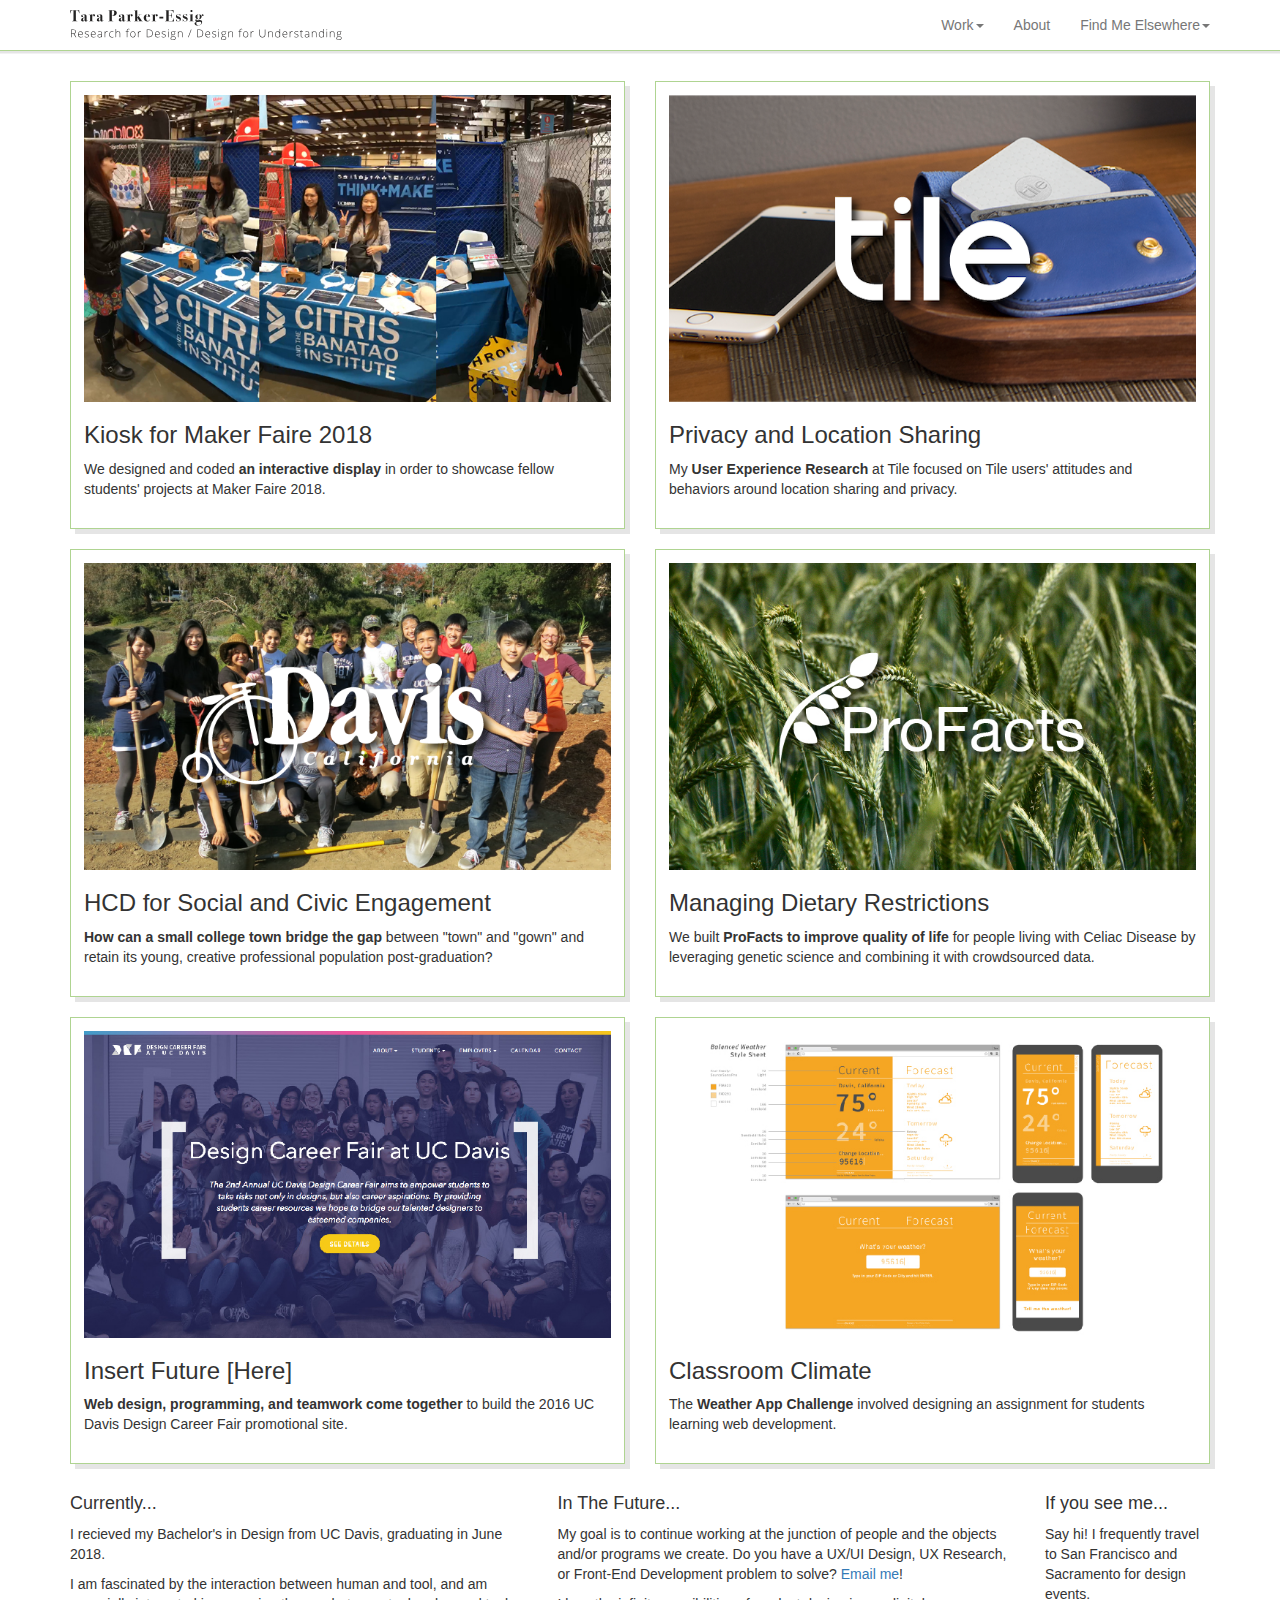
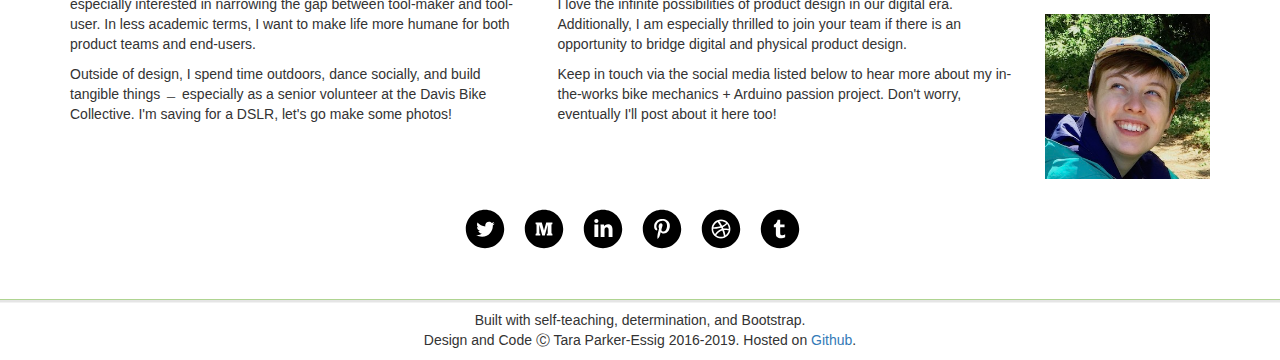
<file: index.html>
<!DOCTYPE html>
<html lang="en">

<head>
    <meta charset="utf-8">
    <meta http-equiv="X-UA-Compatible" content="IE=edge">
    <meta name="viewport" content="width=device-width, initial-scale=1">
    <title>Tara Makes: Research Design Code</title>
    <link href="./css/bootstrap.min.css" rel="stylesheet">
    <link href="./css/custom.css" rel="stylesheet">
    <!--[if lt IE 9]>
      <script src="https://oss.maxcdn.com/html5shiv/3.7.2/html5shiv.min.js"></script>
      <script src="https://oss.maxcdn.com/respond/1.4.2/respond.min.js"></script>
    <![endif]-->
    <link rel="shortcut icon" type="image/x-icon" href="favicon.ico">
</head>

<!-- INDEX / SITE LANDING PAGE -->

<body>
    <!--Top Nav Goes Here-->
    <nav class="navbar navbar-default navbar-static-top">
        <div class="container">
            <div class="navbar-header">
                <button type="button" class="navbar-toggle collapsed" data-toggle="collapse" data-target="#bs-example-navbar-collapse-1" aria-expanded="false">
                    <span class="sr-only">Toggle navigation</span>
                    <span class="icon-bar"></span>
                    <span class="icon-bar"></span>
                    <span class="icon-bar"></span>
                </button>
                <a class="navbar-brand" href="./index.html">
          <img alt="Tara Parker-Essig Research for Design + Design for Understanding" src="./img/taraparkeressig.svg">
        </a>
            </div>

            <div class="collapse navbar-collapse" id="bs-example-navbar-collapse-1">
                <ul class="nav navbar-nav navbar-right">
                    <li class="dropdown">
                        <a href="#" class="dropdown-toggle" data-toggle="dropdown" role="button" aria-haspopup="true" aria-expanded="false">Work<span class="caret"></span></a>
                        <ul class="dropdown-menu">
                            <li><a href="https://medium.com/@TaraMakes/maker-faire-2018-1f87a3586c0">Design for Diversity: Maker Faire 2018</a></li>
                            <li><a href="https://medium.com/@TaraMakes/privacy-sharing-attitudes-and-behaviors-a57ba0268640">Tile User Experience Research</a></li>
                            <li><a href="https://medium.com/@TaraMakes/design-for-social-and-civic-engagement-183e9ae53062">Retaining Young Creative Professionals</a></li>
                            <li><a href="https://medium.com/@TaraMakes/profacts-eat-what-you-wish-2da02d1770bd">Easing Life With Celiac Disease</a></li>
                            <li><a href="https://medium.com/@TaraMakes/promoting-insert-future-here-the-2016-design-career-fair-at-uc-davis-c3cddb680fc4">The UC Davis Design Career Fair</a></li>
                            <li><a href="https://medium.com/@TaraMakes/classroom-climate-27b03483719d">Building Web Apps Together</a></li>
                        </ul>
                    </li>
                    <li>
                        <a href="#about">About</a>
                    </li>
                    <li class="dropdown">
                        <a href="#" class="dropdown-toggle" data-toggle="dropdown" role="button" aria-haspopup="true" aria-expanded="false">Find Me Elsewhere<span class="caret"></span></a>
                        <ul class="dropdown-menu">
                            <li><a href="https://www.twitter.com/TaraMakes">Twitter</a></li>
                            <li><a href="https://www.medium.com/@TaraMakes">Medium</a></li>
                            <li><a href="https://www.linkedin.com/in/tparkeressig">LinkedIn</a></li>
                            <li><a href="https://www.pinterest.com/tparkeressig/">Pinterest</a></li>
                            <li><a href="https://www.dribbble.com/TaraMakes">Dribbble</a></li>
                            <li><a href="https://taramakes.tumblr.com">Tumblr</a></li>
                        </ul>
                    </li>
                </ul>
            </div>
        </div>
    </nav>


    <!--Project Thumbnails Go Here-->
    <div class="container">
        <div class="row">

            <div class="col-xs-12 col-sm-6 col-md-6 col-lg-6">
                <div class="thumbnail">
                    <div class="caption">
                        <!-- Town Gown -->
                        <a href="https://medium.com/@TaraMakes/maker-faire-2018-1f87a3586c0">
                            <div class="overlay"></div>
                            <img src="./img/720/makerfaire.jpg" alt="A series of shots of our Maker Faire booth.">
                            <h3>Kiosk for Maker Faire 2018</h3>
                            <p>We designed and coded <b>an interactive display</b> in order to showcase fellow students' projects at Maker Faire 2018.</p>
                        </a>
                    </div>
                </div>
            </div>

            <div class="col-xs-12 col-sm-6 col-md-6 col-lg-6">
                <div class="thumbnail">
                    <div class="caption">
                        <!-- Tile -->
                        <a href="https://medium.com/@TaraMakes/privacy-sharing-attitudes-and-behaviors-a57ba0268640">
                            <div class="overlay"></div>
                            <img src="./img/720/tile.png" alt="Photograph of a Tile Slim and a Wallet overlayed with the Tile logo.">
                            <h3>Privacy and Location Sharing</h3>
                            <p>My <b>User Experience Research</b> at Tile focused on Tile users' attitudes and behaviors around location sharing and privacy.</p>
                        </a>
                    </div>
                </div>
            </div>

            <div class="col-xs-12 col-sm-6 col-md-6 col-lg-6">
                <div class="thumbnail">
                    <div class="caption">
                        <!-- Town Gown -->
                        <a href="https://medium.com/@TaraMakes/design-for-social-and-civic-engagement-183e9ae53062">
                            <div class="overlay"></div>
                            <img src="./img/720/young-creatives.png" alt="A 'Say, Do, Think, Feel' Exercise overlaid with persona photo.">
                            <h3>HCD for Social and Civic Engagement</h3>
                            <p><b>How can a small college town bridge the gap</b> between "town" and "gown" and retain its young, creative professional population post-graduation?</p>
                        </a>
                    </div>
                </div>
            </div>

            <div class="col-xs-12 col-sm-6 col-md-6 col-lg-6">
                <div class="thumbnail">
                    <div class="caption">
                        <!-- ProFacts -->
                        <a href="https://medium.com/@TaraMakes/redesigning-the-profacts-web-app-dfd28873c437">
                            <div class="overlay"></div>
                            <img src="./img/720/profacts.jpg" alt="ProFacts logo over field of wheat.">
                            <h3>Managing Dietary Restrictions</h3>
                            <p>We built <b>ProFacts to improve quality of life</b> for people living with Celiac Disease by leveraging genetic science and combining it with crowdsourced data.</p>
                        </a>
                    </div>
                </div>
                </a>
            </div>

            <div class="col-xs-12 col-sm-6 col-md-6 col-lg-6">
                <div class="thumbnail">
                    <div class="caption">
                        <!-- DCF -->
                        <a href="https://medium.com/@TaraMakes/promoting-insert-future-here-the-2016-design-career-fair-at-uc-davis-c3cddb680fc4">
                            <div class="overlay"></div>
                            <img src="./img/720/dcf16.jpg" alt="Screenshot of the 2016 UC Davis Design Career Fair site.">
                            <h3>Insert Future [Here]</h3>
                            <p><b>Web design, programming, and teamwork come together</b> to build the 2016 UC Davis Design Career Fair promotional site.</p>
                        </a>
                    </div>
                </div>
            </div>

            <div class="col-xs-12 col-sm-6 col-md-6 col-lg-6">
                <div class="thumbnail">
                    <div class="caption">
                        <!-- Climate -->
                        <a href="https://medium.com/@TaraMakes/classroom-climate-27b03483719d">
                            <div class="overlay"></div>
                            <img src="./img/720/weather.jpg" alt="High fidelity mockups of the balanced weather app.">
                            <h3>Classroom Climate</h3>
                            <p>The <b>Weather App Challenge</b> involved designing an assignment for students learning web development.</p>
                        </a>
                    </div>
                </div>
            </div>

        </div>
        <!-- Above div closes "row" -->
    </div>
    <!-- The above div closes "container" -->


    <!--About Goes Here-->
    <div class="container" id="about">
        <div class="row">
            <div class="col-xs-12 col-sm-8 col-md-9 col-lg-10">
                <div class="row">
                    <div class="col-xs-12 col-sm-12 col-md-6 col-lg-6">
                        <h4>Currently...</h4>
                        <p>I recieved my Bachelor's in Design from UC Davis, graduating in June 2018.</p>
                        <p>I am fascinated by the interaction between human and tool, and am especially interested in narrowing the gap between tool-maker and tool-user. In less academic terms, I want to make life more humane for both product teams and end-users.</p>
                        <p>Outside of design, I spend time outdoors, dance socially, and build tangible things &#65112; especially as a senior volunteer at the Davis Bike Collective. I'm saving for a DSLR, let's go make some photos!</p>
                    </div>
                    <div class="col-xs-12 col-sm-12 col-md-6 col-lg-6">
                        <h4>In The Future...</h4>
                        <p>My goal is to continue working at the junction of people and the objects and/or programs we create. Do you have a UX/UI Design, UX Research, or Front-End Development problem to solve? <a href="mailto:tparkeressig@ucdavis.edu">Email me</a>!</p>
                        <p>I love the infinite possibilities of product design in our digital era. Additionally, I am especially thrilled to join your team if there is an opportunity to bridge digital and physical product design.</p>
                        <p>Keep in touch via the social media listed below to hear more about my in-the-works bike mechanics + Arduino passion project. Don't worry, eventually I'll post about it here too!</p>
                    </div>
                </div>
            </div>
            <div class="col-sx-12 col-sm-4 col-md-3 col-lg-2">
                <h4>If you see me...</h4>
                <p>Say hi! I frequently travel to San Francisco and Sacramento for design events.</p><img src="./img/me2.jpeg" class="img-responsive me" alt="Photograph of Tara Parker-Essig">
            </div>
        </div>
    </div>


    <!--Linked Social Icons Go Here-->
    <div class="container social-links">
        <div class="row">
            <div class="col-xs-12 col-sm-12 col-md-12 col-lg-12">
                <a href="https://twitter.com/TaraMakes" alt="Tara on Twitter"><img class="social-icon" src="./img/icons/twitter-with-circle.svg"></a>
                <a href="https://medium.com/@TaraMakes" alt="Tara on Medium"><img class="social-icon" src="./img/icons/medium-with-circle.svg"></a>
                <a href="https://www.linkedin.com/in/tparkeressig" alt="Tara on LinkedIn"><img class="social-icon" src="./img/icons/linkedin-with-circle.svg"></a>
                <a href="https://www.pinterest.com/tparkeressig/" alt="Tara on Pintrest"><img class="social-icon" src="./img/icons/pinterest-with-circle.svg"></a>
                <a href="https://dribbble.com/TaraMakes" alt="Tara on Dribbble"><img class="social-icon" src="./img/icons/dribbble-with-circle.svg"></a>
                <a href="https://taramakes.tumblr.com" alt="Tara on Tumblr"><img class="social-icon" src="./img/icons/tumblr-with-circle.svg"></a>
            </div>
        </div>
    </div>

    <!--Footer Goes Here-->
    <footer class="footer">
        <div class="container">
            <p>Built with self-teaching, determination, and Bootstrap.
                <br> Design and Code &#9400; Tara Parker-Essig 2016-2019. Hosted on <a href="https://github.com/tparkeressig">Github</a>.</p>
        </div>
    </footer>


    <!--Bootstrap JavaScript Stuff Goes Here-->
    <script src="https://ajax.googleapis.com/ajax/libs/jquery/1.11.3/jquery.min.js"></script>
    <script src="js/bootstrap.min.js"></script>
</body>
</file>
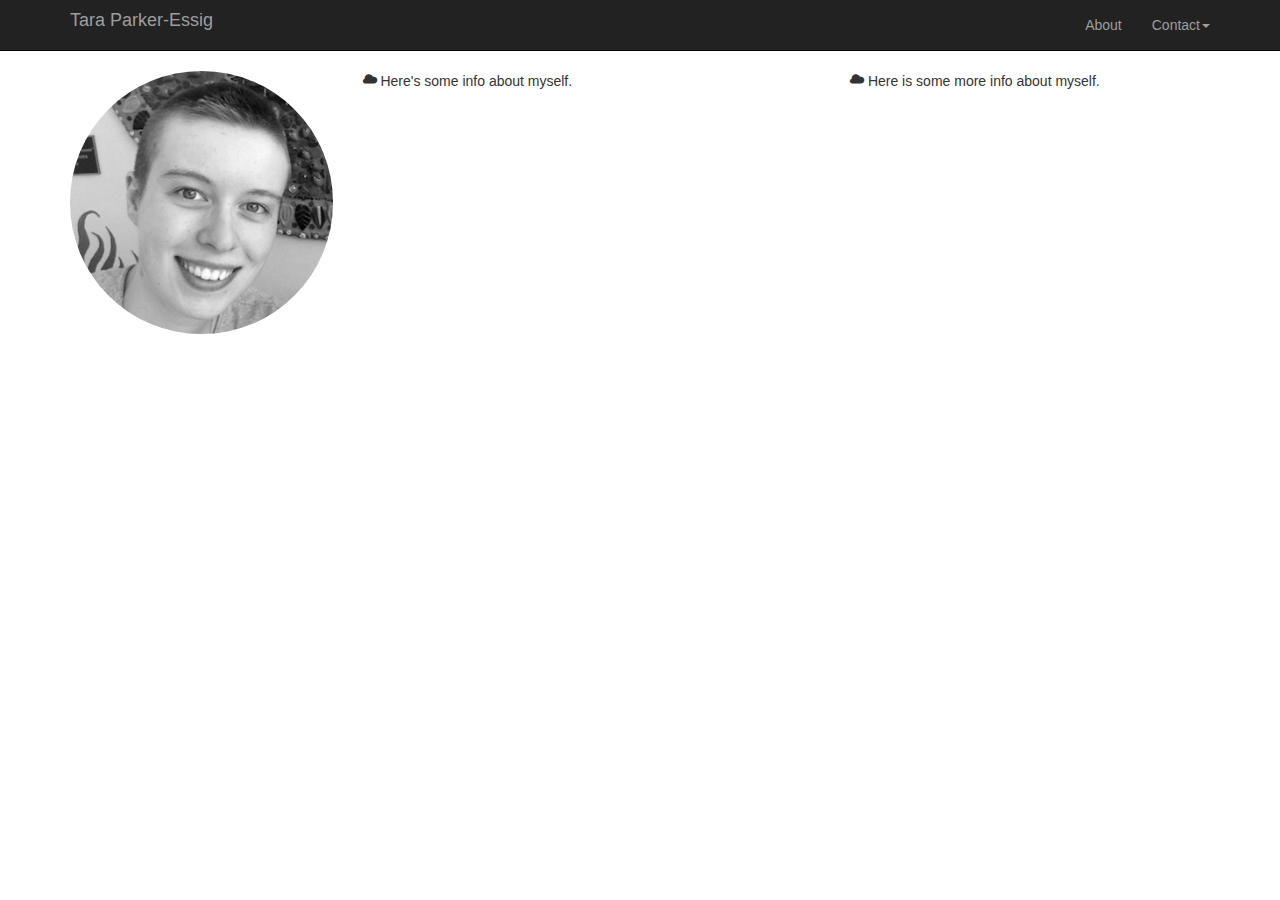
<file: about.html>
<!DOCTYPE html>
<html lang="en">

<head>
    <meta charset="utf-8">
    <meta http-equiv="X-UA-Compatible" content="IE=edge">
    <meta name="viewport" content="width=device-width, initial-scale=1">
    <title>Tara Makes // About</title>
    <link href="css/bootstrap.min.css" rel="stylesheet">
    <link href="css/custom.css" rel="stylesheet">
    <!--[if lt IE 9]>
      <script src="https://oss.maxcdn.com/html5shiv/3.7.2/html5shiv.min.js"></script>
      <script src="https://oss.maxcdn.com/respond/1.4.2/respond.min.js"></script>
    <![endif]-->
</head>

<body>
    <nav class="navbar navbar-inverse navbar-static-top">
        <div class="container">
            <div class="navbar-header">
                <button type="button" class="navbar-toggle collapsed" data-toggle="collapse" data-target="#bs-example-navbar-collapse-1" aria-expanded="false">
                    <span class="sr-only">Toggle navigation</span>
                    <span class="icon-bar"></span>
                    <span class="icon-bar"></span>
                    <span class="icon-bar"></span>
                </button>
                <a class="navbar-brand" href="./index.html">Tara Parker-Essig</a>
            </div>
            <div class="collapse navbar-collapse" id="bs-example-navbar-collapse-1">
                <ul class="nav navbar-nav navbar-right">
                    <li>
                        <a href="./about.html">About</a>
                    </li>
                    <li class="dropdown">
                        <a href="#" class="dropdown-toggle" data-toggle="dropdown" role="button" aria-haspopup="true" aria-expanded="false">Contact<span class="caret"></span></a>
                        <ul class="dropdown-menu">
                            <li><a href="#">Twitter</a></li>
                            <li><a href="#">LinkedIn</a></li>
                            <li><a href="#">Behance</a></li>
                            <li><a href="#">E-Mail</a></li>
                        </ul>
                    </li>
                </ul>
            </div>
        </div>
    </nav>
    
    <div class="container">
        <div class="row">
            <div class="col-md-3">
                <img src="./img/me.jpg" class="img-responsive img-circle" alt="Photograph of Tara Parker-Essig">
            </div>
            <div class="col-md-5">
                <p><span class="glyphicon glyphicon-cloud" aria-hidden="true"></span> Here's some info about myself.</p>
            </div>
            <div class="col-md-4">
                <p><span class="glyphicon glyphicon-cloud" aria-hidden="true"></span> Here is some more info about myself.</p>
            </div>
        </div>
    </div>

    <script src="https://ajax.googleapis.com/ajax/libs/jquery/1.11.3/jquery.min.js"></script>
    <script src="js/bootstrap.min.js"></script>
</body>

</html>
</file>
<file: css/custom.css>
body {
  background: #FFFFFF;
  font-family: "Helvetica Neue", Helvetica, Arial, sans-serif;
}

.navbar-brand {
  float: left;
  height: 50px;
  padding: 10px 15px;
  /* This finally allowed me to give my "logo" (brand) enough space in the nav bar. I may end up replacing it with actual text, but not now, not on this deadline! */
}

.navbar-default {
  background: #FFFFFF;
  box-shadow: 0px 2.5px rgba(0, 0, 0, 0.1);
  border-color: #AFD491;
  margin-bottom: 30px;
}

.dropdown-menu {
  box-shadow: 0px 2.5px rgba(0, 0, 0, 0.1);
  border-color: #AFD491;
}

.thumbnail {
  padding-bottom: 10px;
  background-color: #FFFFFF;
  box-shadow: 5px 5px rgba(0, 0, 0, 0.1);
  border-radius: 0px;
  border-color: #AFD491;
}

.thumbnail a {
  color: #333;
}

.thumbnail a:hover {
  text-decoration: none;
  color: #000;
}

.caption {
  position: relative;
}

.overlay {
  position: absolute;
  top: 0px;
  left: 0px;
  margin: 0px;
  width: 100%;
  height: 100%;
}

a:link .overlay {
  background-color: rgba(255, 255, 255, .0);
}

a:visited .overlay {
  background-color: rgba(255, 255, 255, .0);
}

a:hover .overlay {
  background-color: rgba(255, 255, 255, .3);
}

a:focus .overlay {
  background-color: rgba(255, 255, 255, .3);
}

a:active .overlay {
  background-color: rgba(255, 255, 255, .8);
}

.me {
  margin-left: auto;
  margin-right: auto;
  margin-bottom: 10px;
}

.social-links {
  margin-top: 20px;
  margin-bottom: 50px;
  text-align: center;
}

.social-icon {
  max-width: 40px;
  margin-right: 15px;
}

footer {
  border-top-style: solid;
  border-color: #AFD491;
  border-top-width: 1px;
  box-shadow: 0px 2.5px rgba(0, 0, 0, 0.1) inset;
  margin-top: 20px;
  padding-top: 10px;
  text-align: center;
}
</file>
